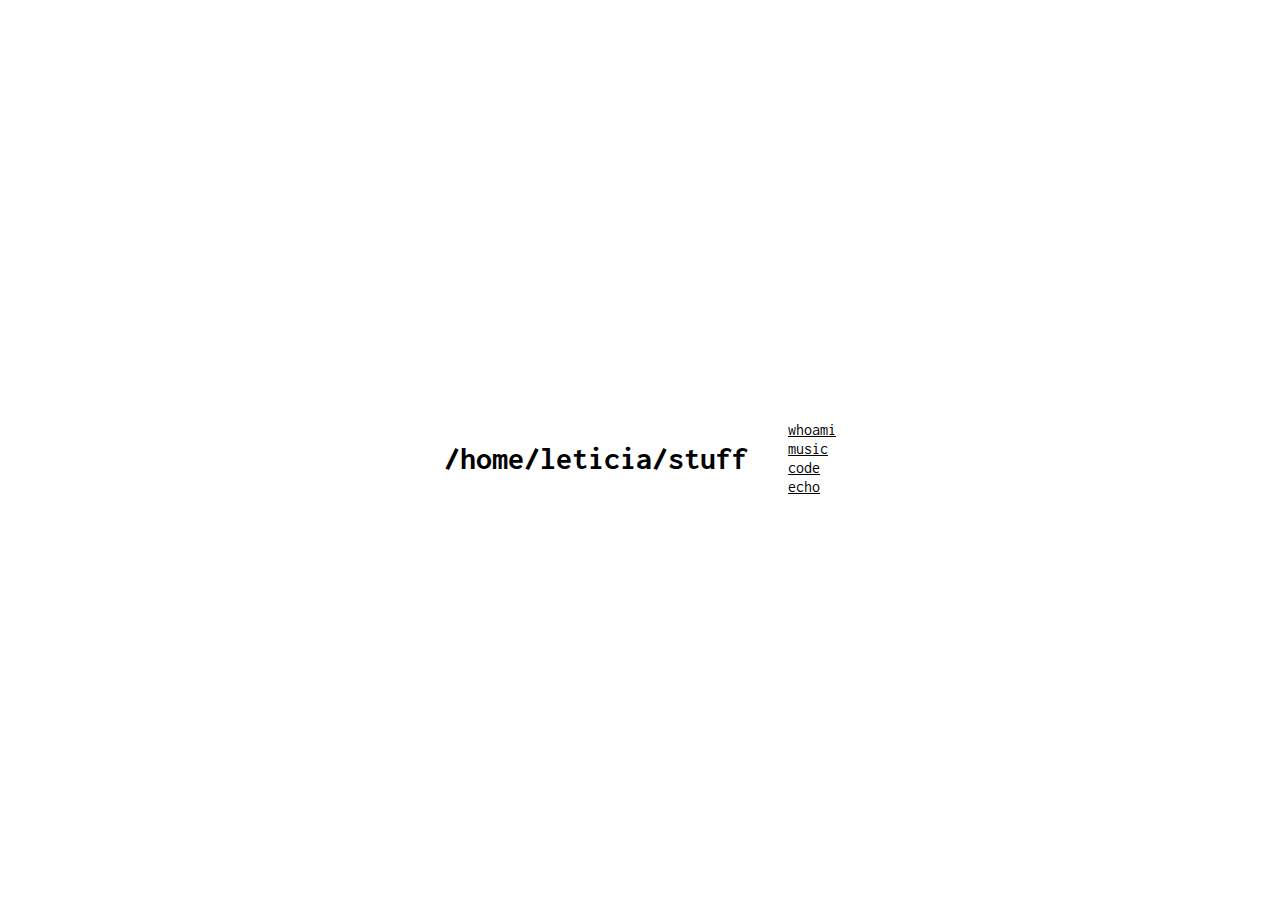
<file: index.html>
<!DOCTYPE html>
<html lang="en">
  <head>
    <meta charset="UTF-8">
    <meta http-equiv="X-UA-Compatible" content="IE=7">
    <meta property="og:title" content="Leticia Figueira">
    <meta property="og:description" content="Software Developer">

    <title>Leticia Figueira</title>

    <link rel="shortcut icon" type="image/x-icon" href="img/favicon.ico">
    <link rel="stylesheet" href="css/main.css" type="text/css" charset="utf-8">
    <link href='https://fonts.googleapis.com/css?family=Inconsolata' rel='stylesheet' type='text/css'>
  </head>
  <body>
    <main class="outer flex flex-center">
      <h1>/home/leticia/stuff</h1>

      <ul class="flex-center">
        <li><a href="about.html">whoami</a></li>
        <li><a href="http://lastfm.com/user/leticiando" target="_blank">music</a></li>
        <li><a href="http://github.lele.rocks" target="_blank">code</a></li>
        <li><a href="http://twitter.lele.rocks" target="_blank">echo</a></li>
      </ul>
    </main>

    <script>
      (function(i,s,o,g,r,a,m){i['GoogleAnalyticsObject']=r;i[r]=i[r]||function(){
        (i[r].q=i[r].q||[]).push(arguments)},i[r].l=1*new Date();a=s.createElement(o),
      m=s.getElementsByTagName(o)[0];a.async=1;a.src=g;m.parentNode.insertBefore(a,m)
      })(window,document,'script','//www.google-analytics.com/analytics.js','ga');

      ga('create', 'UA-70688404-1', 'auto');
      ga('send', 'pageview');
    </script>
  </body>
</html>
</file>
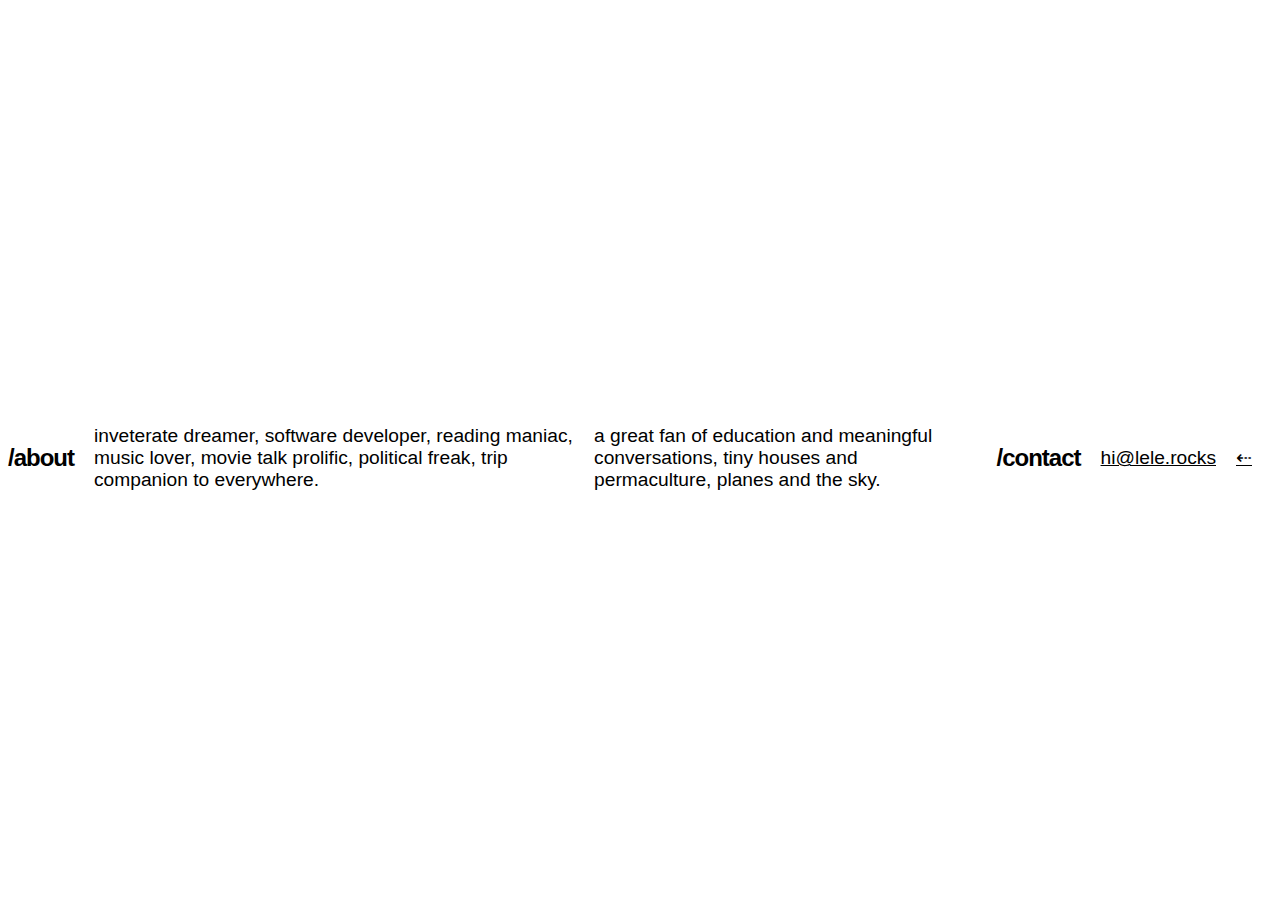
<file: about.html>
<!DOCTYPE html>
<html lang="en">
  <head>
    <meta charset="UTF-8">
    <meta http-equiv="X-UA-Compatible" content="IE=7">
    <meta property="og:title" content="Leticia Figueira">
    <meta property="og:description" content="Software Developer">

    <title>Leticia Figueira</title>

    <link rel="stylesheet" href="css/main.css" type="text/css" charset="utf-8">
    <link rel="shortcut icon" type="image/x-icon" href="img/favicon.ico">
  </head>
  <body>
    <main class="outer flex flex-center">
      <h2>/about</h2>
      <p>inveterate dreamer, software developer, reading maniac, music lover, movie talk prolific, political freak, trip companion to everywhere.</p>
      <p>a great fan of education and meaningful conversations, tiny houses and permaculture, planes and the sky.</p>

      <h2>/contact</h2>
      <p><a id="email" href="mailto:hi@lele.rocks">hi@lele.rocks</a></p>

      <p><a href="index.html">&#8672;</a></p>
    </main>

    <script>
      (function(i,s,o,g,r,a,m){i['GoogleAnalyticsObject']=r;i[r]=i[r]||function(){
        (i[r].q=i[r].q||[]).push(arguments)},i[r].l=1*new Date();a=s.createElement(o),
      m=s.getElementsByTagName(o)[0];a.async=1;a.src=g;m.parentNode.insertBefore(a,m)
      })(window,document,'script','//www.google-analytics.com/analytics.js','ga');

      ga('create', 'UA-70688404-1', 'auto');
      ga('send', 'pageview');
    </script>
  </body>
</html>
</file>
<file: css/main.css>
html, body { height: 100%; }

body, h1 { font-family: "Inconsolata", sans-serif; }

h2 { letter-spacing: -1px; }

ul { list-style: none; }

li { display: inline; }

a { text-decoration: none; }

p { font-size: 1.2em; }

p, h2 { margin-right: 20px; }

main a {
  color: black;
  display: block;
  line-height: 1.2em;
  text-decoration: underline;
}

.flex { display: flex; }

.flex-center {
  align-items: center;
  justify-content: center;
}

.outer {
  height: 100%;
  width: 100%;
}
</file>
